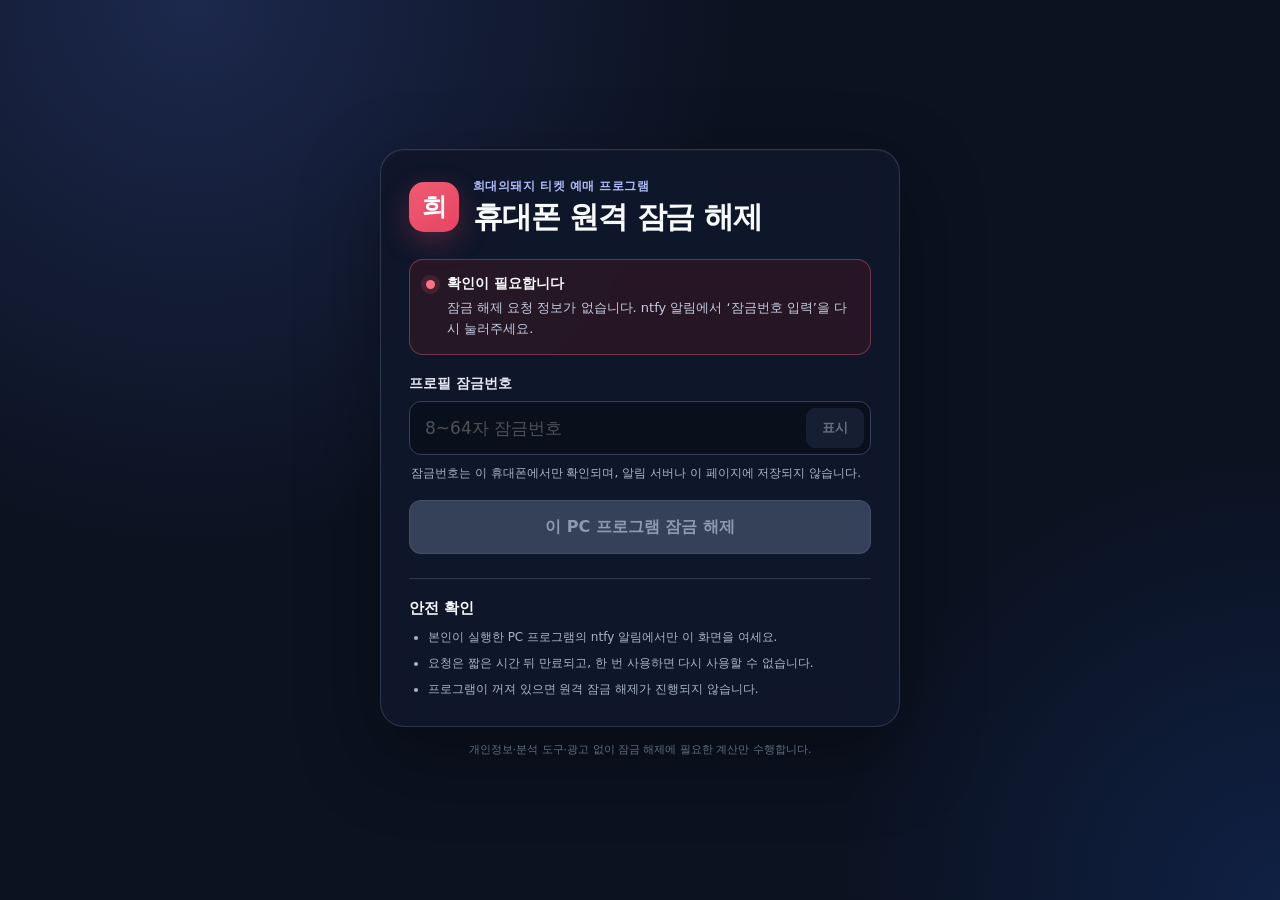
<file: ticket-unlock/index.html>
<!doctype html>
<html lang="ko">
<head>
  <meta charset="utf-8">
  <meta name="viewport" content="width=device-width, initial-scale=1, viewport-fit=cover">
  <meta name="robots" content="noindex,nofollow,noarchive">
  <meta name="referrer" content="no-referrer">
  <meta http-equiv="Cache-Control" content="no-store">
  <meta http-equiv="Pragma" content="no-cache">
  <meta
    http-equiv="Content-Security-Policy"
    content="default-src 'none'; script-src 'self'; style-src 'self'; connect-src https:; img-src 'self' data:; base-uri 'none'; form-action 'none'; object-src 'none'"
  >
  <title>희대의돼지 티켓 예매 프로그램 · 휴대폰 원격 잠금 해제</title>
  <meta
    name="description"
    content="휴대폰에서 프로필 잠금번호를 확인하고 실행 중인 PC 프로그램을 일회성으로 잠금 해제합니다."
  >
  <link rel="stylesheet" href="./styles.css">
  <script src="./unlock.js" defer></script>
</head>
<body>
  <main class="unlock-shell">
    <section class="unlock-card" aria-labelledby="page-title">
      <div class="brand-row">
        <span class="brand-mark" aria-hidden="true">희</span>
        <div>
          <p class="eyebrow">희대의돼지 티켓 예매 프로그램</p>
          <h1 id="page-title">휴대폰 원격 잠금 해제</h1>
        </div>
      </div>

      <div id="status-panel" class="status-panel status-loading" role="status" aria-live="polite">
        <span class="status-dot" aria-hidden="true"></span>
        <div>
          <strong id="status-title">요청 확인 중</strong>
          <p id="status-message">보안 요청을 확인하고 있습니다.</p>
        </div>
      </div>

      <div id="success-body" class="success-body" hidden>
        <div class="success-check" aria-hidden="true">✓</div>
        <h2>이 창을 닫아도 됩니다</h2>
        <p>
          잠금번호 원문은 휴대폰 밖으로 전송되지 않았습니다. PC 프로그램의 상태 표시에서
          잠금 해제 결과를 확인하세요.
        </p>
      </div>

      <form id="unlock-form" class="unlock-form" novalidate>
        <label for="profile-password">프로필 잠금번호</label>
        <div class="password-wrap">
          <input
            id="profile-password"
            type="password"
            autocomplete="current-password"
            inputmode="text"
            minlength="8"
            maxlength="64"
            placeholder="8~64자 잠금번호"
            aria-describedby="password-help"
            disabled
          >
          <button
            id="visibility-button"
            class="visibility-button"
            type="button"
            aria-label="잠금번호 표시"
            disabled
          >표시</button>
        </div>
        <p id="password-help" class="field-help">
          잠금번호는 이 휴대폰에서만 확인되며, 알림 서버나 이 페이지에 저장되지 않습니다.
        </p>
        <button id="unlock-button" class="unlock-button" type="submit" disabled>
          이 PC 프로그램 잠금 해제
        </button>
      </form>

      <div class="security-notes">
        <h2>안전 확인</h2>
        <ul>
          <li>본인이 실행한 PC 프로그램의 ntfy 알림에서만 이 화면을 여세요.</li>
          <li>요청은 짧은 시간 뒤 만료되고, 한 번 사용하면 다시 사용할 수 없습니다.</li>
          <li>프로그램이 꺼져 있으면 원격 잠금 해제가 진행되지 않습니다.</li>
        </ul>
      </div>
    </section>
    <p class="footer-note">개인정보·분석 도구·광고 없이 잠금 해제에 필요한 계산만 수행합니다.</p>
  </main>
</body>
</html>
</file>
<file: ticket-unlock/styles.css>
:root {
  color-scheme: dark;
  --navy: #0b1220;
  --panel: rgba(15, 23, 42, 0.94);
  --line: rgba(148, 163, 184, 0.24);
  --text: #f8fafc;
  --muted: #a8b5c8;
  --blue: #5f7df7;
  --blue-bright: #7c96ff;
  --green: #4ade80;
  --red: #fb7185;
}

* {
  box-sizing: border-box;
}

html,
body {
  min-height: 100%;
  margin: 0;
}

body {
  background:
    radial-gradient(circle at 15% 0%, rgba(60, 81, 160, 0.35), transparent 34rem),
    radial-gradient(circle at 100% 100%, rgba(37, 99, 235, 0.18), transparent 28rem),
    var(--navy);
  color: var(--text);
  font-family:
    Pretendard, "Noto Sans KR", "Apple SD Gothic Neo", "Malgun Gothic",
    system-ui, sans-serif;
}

button,
input {
  font: inherit;
}

button {
  cursor: pointer;
}

button:disabled {
  cursor: not-allowed;
}

.unlock-shell {
  min-height: 100dvh;
  display: flex;
  flex-direction: column;
  align-items: center;
  justify-content: center;
  padding: 24px 16px max(18px, env(safe-area-inset-bottom));
}

.unlock-card {
  width: min(100%, 520px);
  padding: 28px;
  border: 1px solid var(--line);
  border-radius: 24px;
  background: var(--panel);
  box-shadow:
    0 28px 80px rgba(0, 0, 0, 0.35),
    inset 0 1px rgba(255, 255, 255, 0.04);
  backdrop-filter: blur(18px);
}

.brand-row {
  display: flex;
  align-items: center;
  gap: 14px;
}

.brand-mark {
  display: grid;
  place-items: center;
  width: 50px;
  height: 50px;
  flex: 0 0 auto;
  border-radius: 15px;
  background: linear-gradient(145deg, #f05b72, #e64561);
  color: white;
  font-size: 25px;
  font-weight: 900;
  box-shadow: 0 10px 28px rgba(230, 69, 97, 0.28);
}

.eyebrow {
  margin: 0 0 4px;
  color: #aebcf5;
  font-size: 12px;
  font-weight: 800;
  letter-spacing: 0.04em;
}

h1 {
  margin: 0;
  font-size: clamp(23px, 6vw, 30px);
  line-height: 1.22;
  letter-spacing: -0.035em;
}

.status-panel {
  display: flex;
  gap: 12px;
  margin: 24px 0 20px;
  padding: 15px 16px;
  border: 1px solid rgba(95, 125, 247, 0.32);
  border-radius: 14px;
  background: rgba(37, 54, 111, 0.32);
}

.status-panel strong {
  display: block;
  font-size: 14px;
}

.status-panel p {
  margin: 5px 0 0;
  color: #c3cce0;
  font-size: 13px;
  line-height: 1.55;
}

.status-dot {
  width: 9px;
  height: 9px;
  margin-top: 5px;
  flex: 0 0 auto;
  border-radius: 50%;
  background: var(--blue-bright);
  box-shadow: 0 0 0 5px rgba(124, 150, 255, 0.12);
}

.status-working .status-dot {
  animation: pulse 1.1s ease-in-out infinite;
}

.status-error {
  border-color: rgba(251, 113, 133, 0.35);
  background: rgba(127, 29, 29, 0.22);
}

.status-error .status-dot {
  background: var(--red);
  box-shadow: 0 0 0 5px rgba(251, 113, 133, 0.12);
}

.status-success {
  border-color: rgba(74, 222, 128, 0.35);
  background: rgba(20, 83, 45, 0.24);
}

.status-success .status-dot {
  background: var(--green);
  box-shadow: 0 0 0 5px rgba(74, 222, 128, 0.12);
}

.unlock-form label {
  display: block;
  margin-bottom: 8px;
  color: #e5eaf5;
  font-size: 14px;
  font-weight: 800;
}

.password-wrap {
  position: relative;
}

.password-wrap input {
  width: 100%;
  min-height: 54px;
  padding: 0 74px 0 15px;
  border: 1px solid #4b5a74;
  border-radius: 12px;
  outline: 0;
  background: #070d18;
  color: white;
  font-size: 17px;
  transition: border-color 150ms, box-shadow 150ms;
}

.password-wrap input:focus {
  border-color: var(--blue-bright);
  box-shadow: 0 0 0 4px rgba(124, 150, 255, 0.15);
}

.password-wrap input:disabled {
  opacity: 0.62;
}

.visibility-button {
  position: absolute;
  inset: 7px 7px 7px auto;
  width: 58px;
  border: 0;
  border-radius: 9px;
  background: #26334d;
  color: #dce4f6;
  font-size: 13px;
  font-weight: 800;
}

.visibility-button:disabled {
  opacity: 0.45;
}

.field-help {
  margin: 9px 2px 0;
  color: var(--muted);
  font-size: 12px;
  line-height: 1.55;
}

.unlock-button {
  width: 100%;
  min-height: 54px;
  margin-top: 18px;
  border: 1px solid rgba(255, 255, 255, 0.08);
  border-radius: 12px;
  background: linear-gradient(135deg, var(--blue), #4864de);
  color: white;
  font-weight: 900;
  box-shadow: 0 12px 26px rgba(65, 88, 206, 0.28);
}

.unlock-button:disabled {
  background: #344158;
  color: #8d9ab0;
  box-shadow: none;
}

.security-notes {
  margin-top: 24px;
  padding-top: 20px;
  border-top: 1px solid var(--line);
}

.security-notes h2,
.success-body h2 {
  margin: 0;
  font-size: 15px;
}

.security-notes ul {
  display: grid;
  gap: 7px;
  margin: 10px 0 0;
  padding-left: 19px;
  color: var(--muted);
  font-size: 12px;
  line-height: 1.55;
}

.success-body {
  padding: 12px 4px 6px;
  text-align: center;
}

.success-check {
  display: grid;
  place-items: center;
  width: 68px;
  height: 68px;
  margin: 4px auto 17px;
  border-radius: 50%;
  background: rgba(74, 222, 128, 0.14);
  color: var(--green);
  font-size: 36px;
  font-weight: 900;
}

.success-body p {
  margin: 10px auto 0;
  max-width: 390px;
  color: var(--muted);
  font-size: 13px;
  line-height: 1.65;
}

.footer-note {
  margin: 15px 0 0;
  color: #77859d;
  font-size: 11px;
  text-align: center;
}

[hidden] {
  display: none !important;
}

@keyframes pulse {
  50% {
    opacity: 0.45;
    transform: scale(0.8);
  }
}

@media (max-width: 420px) {
  .unlock-shell {
    justify-content: flex-start;
    padding: 0;
  }

  .unlock-card {
    min-height: 100dvh;
    padding: max(24px, env(safe-area-inset-top)) 18px max(24px, env(safe-area-inset-bottom));
    border: 0;
    border-radius: 0;
    box-shadow: none;
  }

  .footer-note {
    display: none;
  }
}

@media (prefers-reduced-motion: reduce) {
  *,
  *::before,
  *::after {
    scroll-behavior: auto !important;
    animation-duration: 0.01ms !important;
    animation-iteration-count: 1 !important;
  }
}
</file>
